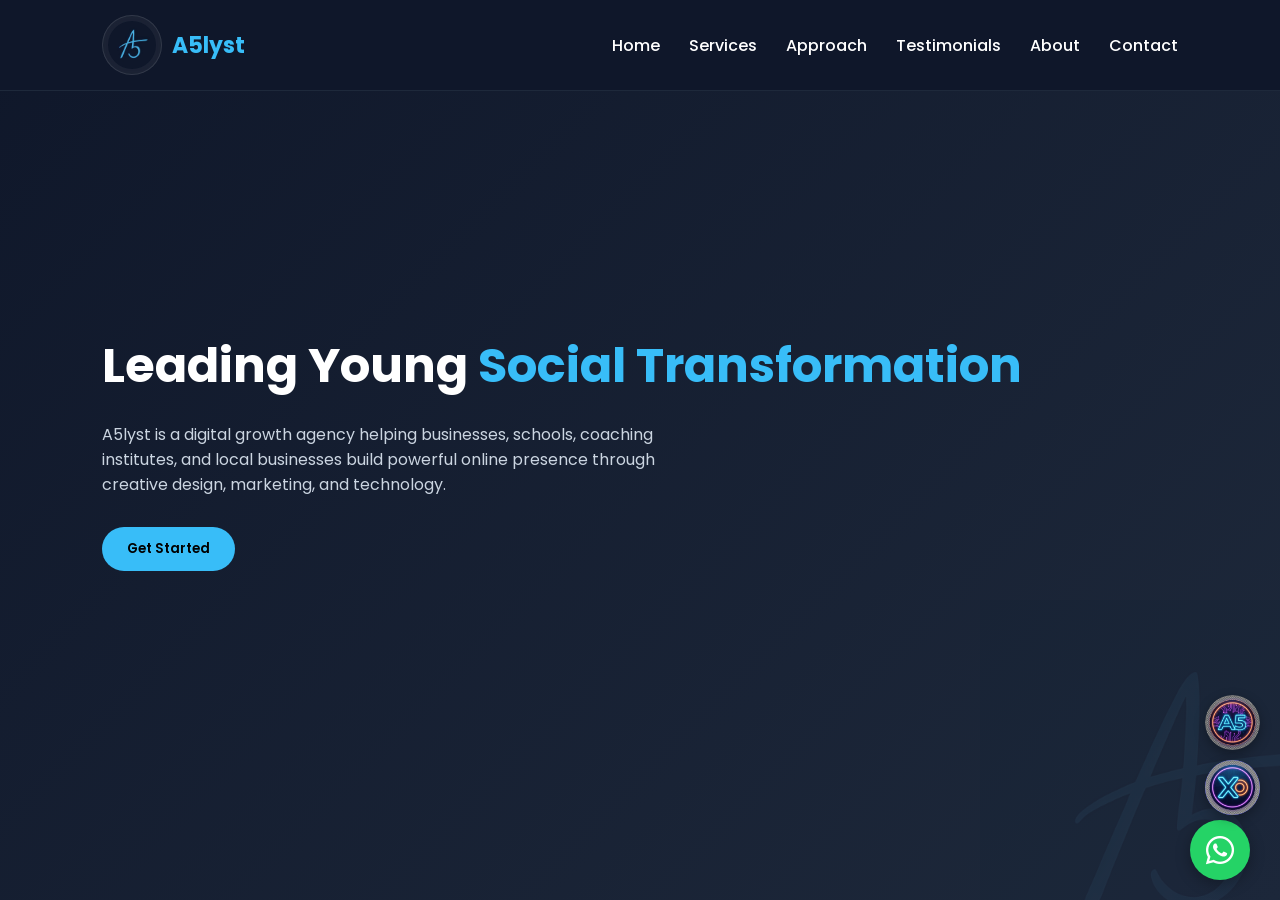
<file: index.html>
<!DOCTYPE html>
<html lang="en">
<head>
  <!-- Basic SEO -->
  <meta charset="UTF-8">
  <meta name="description" content="A5lyst helps businesses to grow online with professional social media management, reels, posters and digital presence.">
  <meta name="keywords" content="A5lyst, social media, marketing, reels digital promotion">
  <meta name="author" content="Anirudh - A5lyst">
  <meta name="viewport" content="width=device-width, initial-scale=1.0">
  
  <!-- Title & Favicon -->
  <title>A5lyst | Leading Young Social Transformation</title>
  <link rel="icon" type="image/png" href="logo.png">

  <!-- Open Graph (WhatsApp, Instagram, Facebook) -->
  <meta property="og:title" content="A5lyst - digital growth partners and business consultant">
  <meta property="og:description" content="We manage and grow your social media professionally.">
  <meta property="og:image" content="https://a5lyst.in/logo.png">
  <meta property="og:url" content="https://a5lyst.in">
  <meta property="og:type" content="website">

  <!-- Twitter Card -->
  <meta name="twitter:card" content="summary_large_image">
  <meta name="twitter:title" content="A5lyst">
  <meta name="twitter:description" content="social media management agency.">
  <meta name="twitter:image" content="https://a5lyst.in/logo.png">

  <!-- Google Fonts + Font Awesome -->
  <link href="https://fonts.googleapis.com/css2?family=Poppins:wght@300;400;600;700&display=swap" rel="stylesheet">
  <link rel="stylesheet" href="https://cdnjs.cloudflare.com/ajax/libs/font-awesome/6.0.0-beta3/css/all.min.css">
  
  <!-- External Stylesheet -->
  <link rel="stylesheet" href="style.css">
</head>
<body>

  <!-- Loading Screen -->
  <div id="loader">
    <img src="logo.png" alt="A5lyst Logo">
    <p>Welcome to A5lyst....</p>
  </div>

  <!-- Fixed Header -->
  <header>
    <div class="logo" style="display:flex;align-items:center;gap:10px;">
      <img src="logo.png" alt="A5lyst Logo" style="height:60px;width:auto;border-radius:80px;">
      <span>A5lyst</span>
    </div>
    <nav>
      <a id="nav-home">Home</a>
      <a id="nav-services">Services</a>
      <a id="nav-approach">Approach</a>
      <a id="nav-testimonials">Testimonials</a>
      <a id="nav-about">About</a>
      <a id="nav-contact">Contact</a>
    </nav>
  </header>

  <!-- SLIDE 1: Hero Section (no scroll) -->
  <div class="slide" id="slide-1">
    <section class="hero" id="home" style="position:relative;overflow:hidden; height:100vh;">
      <img src="logo.png" alt="Watermark" style="position:absolute;right:-100px;bottom:-100px;width:400px;opacity:0.05;pointer-events:none;">
      <h1>Leading Young <span>Social Transformation</span></h1>
      <p>A5lyst is a digital growth agency helping businesses, schools, coaching institutes, and local businesses build powerful online presence through creative design, marketing, and technology.</p>
      <button class="btn" id="getStartedBtn">Get Started</button>
    </section>
  </div>

  <!-- SLIDE 2: All main content (services, vision, about, contact, etc) -->
  <div class="slide" id="slide-2">
    <!-- Services Section -->
    <section class="services" id="services">
      <div class="section-title">
        <br/>
        <h2>Our Services</h2>
      </div>
      <div class="cards">
        <div class="card"><h3>Social Media Management</h3><p>Professional content creation, reels, posts, and growth strategy for schools and brands.</p></div>
        <div class="card"><h3>Website Development</h3><p>Modern, responsive, and high-performing websites built with clean design and speed.</p></div>
        <div class="card"><h3>Branding & Design</h3><p>Logos, posters, banners, and full brand identity development for strong recognition.</p></div>
        <div class="card"><h3>Digital Marketing</h3><p>Ad campaigns, lead generation, and performance marketing to grow your business.</p></div>
      </div>
    </section>

    <!-- Vision Section (Approach target) -->
    <section class="services" style="background:#0f172a;" id="vision">
      <div class="section-title"><h2>Our Vision</h2></div>
      <p class="section-subtitle">what we're building towards</p>
      <div class="vision-content">
        <i class="fas fa-rocket"></i>
        <p>We're a fresh,startup with big ambitions. Our focus is on crafting bold digital identities for small businesses and local brands from the ground up. While we're just getting started, our team is already experimenting with cutting-edge content, reels, and design strategies that will soon set new benchmarks. Stay tuned – the best is yet to come.</p>
        <br><p><strong>No fake work, no stock trust badges – just raw passion and a commitment to deliver.</strong></p>
      </div>
    </section>

    <!-- About Section -->
    <section class="about" id="about">
      <div class="section-title"><h2>About A5lyst</h2></div>
      <p><strong>A5lyst</strong> is a student-led digital growth agency with a vision to transform how businesses, schools and local brands build their online presence. Our mission is simple — Launch ideas, Amplify reach, Build strong digital identity, and Scale consistently.</p><br>
      <p><strong>Our Core Team:</strong></p>
      <p>• <strong>Anirudh (Strategy Person)</strong> – Idea development, client communication, growth planning, tech, frontend web and overall brand direction.</p>
      <p>• <strong>Anurag (editor)</strong> – Reel editing, content polishing and creative execution and research.</p>
      <p>• <strong>Harsh (Creative Editor & Content Strategist)</strong> – Aesthetic edits, content improvement suggestions, captions and research/engagement ideas.</p>
      <p>• <strong>Aryan (Media & Production Head)</strong> – School visits, video shoots, photography and raw content collection.</p><br>
      <p>Together, we combine creativity, strategy and consistency to help institutions and brands grow digitally with confidence.</p>
    </section>

    <!-- Contact Section -->
    <section class="contact" id="contact">
      <div class="section-title"><h2>Contact Us</h2></div>
      <form id="contactForm" action="https://formspree.io/f/" method="POST">
        <input type="text" name="name" placeholder="Your Name" required>
        <input type="email" name="email" placeholder="Your Email" required>
        <textarea name="message" rows="5" placeholder="Your Message" required></textarea>
        <button type="submit" class="btn">Send Message</button>
      </form>
    </section>
<!-- Testimonials Section -->
<section class="testimonials" id="testimonials">
  <div class="section-title">
    <h2>What Clients Say</h2>
    <p class="section-subtitle">Trusted by businesses & creators</p>
  </div>
  <div class="testimonial-grid">
    <div class="testimonial-card">
      <i class="fas fa-quote-left"></i>
      <p>"A5lyst completely transformed our social media presence. Our engagement grew by over 200% in just two months. Highly professional and creative team!"</p>
      <h4>—_________</h4>
      <span>_________</span>
    </div>
    <div class="testimonial-card">
      <i class="fas fa-quote-left"></i>
      <p>"The website they built for us is fast, modern, and looks amazing on all devices. Their attention to detail is unmatched."</p>
      <h4>—________</h4>
      <span>_______</span>
    </div>
    <div class="testimonial-card highlight">
      <i class="fas fa-globe"></i>
      <p><strong>Check out a website we built:</strong><br>
      <a href="https://a5-xis.vercel.app/" target="_blank" rel="noopener" class="external-link">View our projects→</a></p>
      <h4>— Team (A5lyst)</h4>
      <span>Developers</span>
    </div>
  </div>
</section>

    <!-- Social Connect Section (Work / Social links) -->
    <section class="services" style="background:#111827; padding:60px 8%;" id="connect">
      <div class="section-title"><h2>Connect with us</h2></div>
      <div class="connect-links">
        <a href="https://www.instagram.com/a5lyst?igsh=ZTBrN3lpYjA1Y3Q=" target="_blank" rel="noopener" aria-label="Instagram"><i class="fab fa-instagram"></i></a>
        <a href="https://www.facebook.com/share/1GR3Weui5L/" target="_blank" rel="noopener" aria-label="Facebook"><i class="fab fa-facebook"></i></a>
        <a href="https://youtube.com/@a5lyst2007?si=leZ2L7e2eTDxWR35" target="_blank" rel="noopener" aria-label="youtube"><i class="fab fa-youtube"></i></a>
        <a href="https://www.linkedin.com/company/A5lyst-digital-works" target="_blank" rel="noopener" aria-label="linkedin"><i class="fab fa-linkedin"></i></a>
        <a href="https://x.com/a5lyst" target="_blank" rel="noopener" aria-label="twitter"><i class="fab fa-twitter"></i></a>
      </div>
    </section>

    <!-- First Footer -->
    <footer>© 2026 A5lyst | All Rights Reserved</footer>
    <!-- Second Footer (Branding) -->
    <footer>
      <div style="max-width:1200px;margin:auto;display:flex;flex-direction:column;gap:10px;align-items:center;text-align:center;">
        <p style="font-weight:600;color:#38bdf8;font-size:18px;">A5lyst</p>
        <p style="color:#94a3b8;font-size:14px;">Leading Young Social Transformation</p>
        <p style="font-size:13px;color:#94a3b8;">Built and Maintained by <strong style="color:#38bdf8;">Team A5lyst</strong></p>
      </div>
    </footer>
  </div>

  <!-- Back to Top Button -->
  <button id="backToTop" aria-label="Back to top"><i class="fas fa-arrow-up"></i></button>
  <!-- Floating WhatsApp Button -->
<a href="https://wa.me/919335881675?text=Hello%20A5lyst%20team!%20I%20need%20a%20consultation." 
   class="whatsapp-float" 
   target="_blank" 
   rel="noopener noreferrer"
   aria-label="Chat on WhatsApp">
  <i class="fab fa-whatsapp"></i>
  <span class="whatsapp-tooltip">Get Consulted</span>
</a>
<!-- Tic-Tac-Toe Floating Button with Logo -->
<a href="tic.html" target="_blank" class="tictactoe-float-btn" title="Play Tic-Tac-Toe!">
    <img src="x.png" alt="Tic-Tac-Toe" class="btn-logo">
</a>

</a>
<!-- AI Floating Button with Logo -->
<a href="ai.html" target="_blank" class="ai-float-btn" title="Open AI!">
    <img src="ai.png" alt="AI" class="btn-logo">
</a>


  <!-- External JavaScript -->
  <script src="script.js"></script>
</body>
</html>
</file>
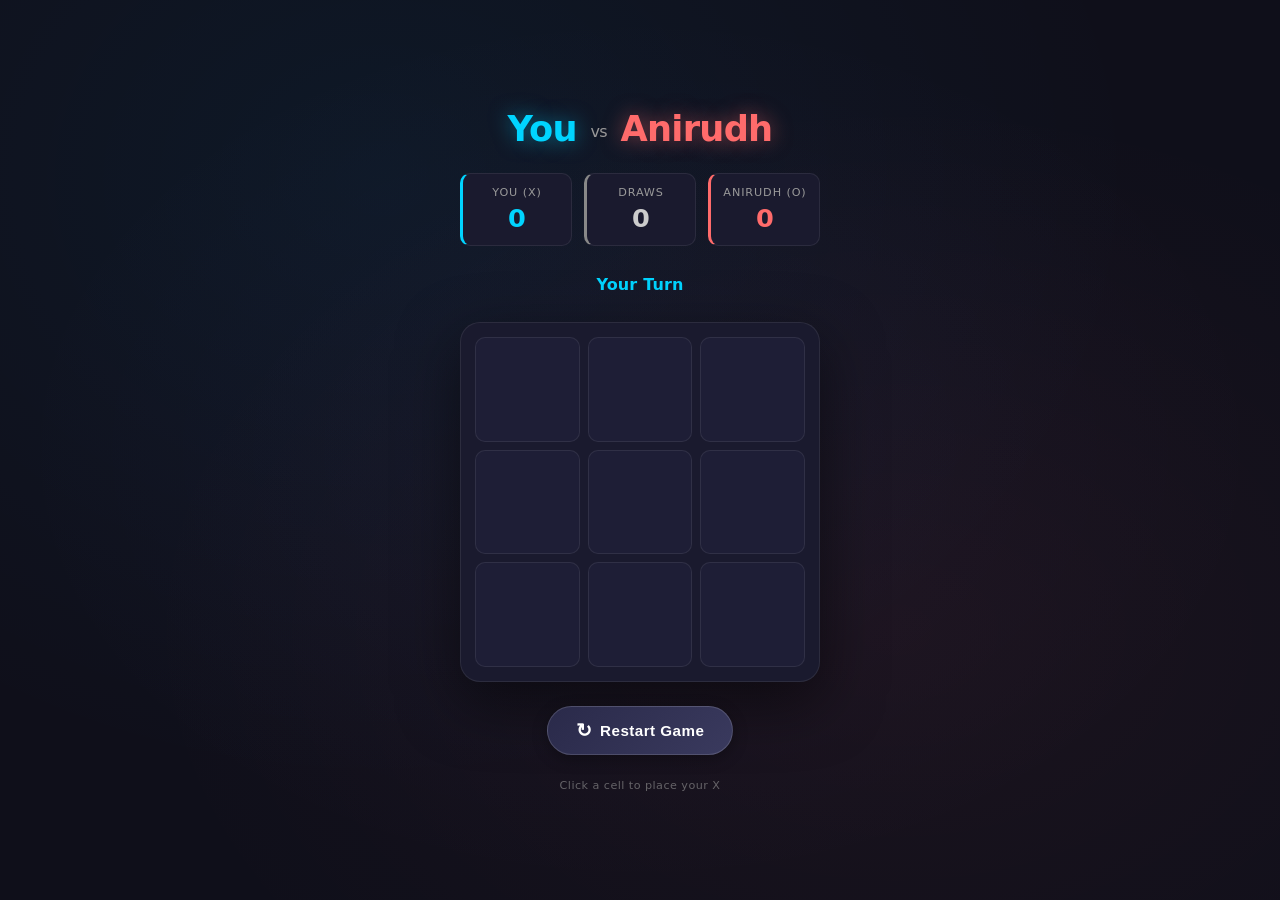
<file: tic.html>
<!-- tic.html -->
<!DOCTYPE html>
<html lang="en">
<head>
    <meta charset="UTF-8">
    <meta name="viewport" content="width=device-width, initial-scale=1.0">
    <title>Tic Tac Toe — Player vs Anirudh</title>
    <link rel="stylesheet" href="tac.css">
</head>
<body>
    <div class="container">
        <!-- Title -->
        <h1 class="title">
            <span class="accent-x">You</span>
            <span class="vs">vs</span>
            <span class="accent-o">Anirudh</span>
        </h1>

        <!-- Scoreboard -->
        <div class="scoreboard">
            <div class="score-card player-score">
                <div class="score-label">You (X)</div>
                <div class="score-value" id="playerScore">0</div>
            </div>
            <div class="score-card draw-score">
                <div class="score-label">Draws</div>
                <div class="score-value" id="drawScore">0</div>
            </div>
            <div class="score-card ai-score">
                <div class="score-label">Anirudh (O)</div>
                <div class="score-value" id="aiScore">0</div>
            </div>
        </div>

        <!-- Status -->
        <div class="status player-turn" id="status">Your Turn</div>

        <!-- Board -->
        <div class="board-wrapper">
            <div class="board" id="board">
                <div class="cell" data-index="0" aria-label="Cell 1"></div>
                <div class="cell" data-index="1" aria-label="Cell 2"></div>
                <div class="cell" data-index="2" aria-label="Cell 3"></div>
                <div class="cell" data-index="3" aria-label="Cell 4"></div>
                <div class="cell" data-index="4" aria-label="Cell 5"></div>
                <div class="cell" data-index="5" aria-label="Cell 6"></div>
                <div class="cell" data-index="6" aria-label="Cell 7"></div>
                <div class="cell" data-index="7" aria-label="Cell 8"></div>
                <div class="cell" data-index="8" aria-label="Cell 9"></div>
            </div>
        </div>

        <!-- Restart Button -->
        <button class="restart-btn" id="restartBtn" aria-label="Restart game">
            <span class="restart-icon">↻</span> Restart Game
        </button>

        <span class="footer-note">Click a cell to place your X</span>
    </div>

    <script src="toe.js"></script>
</body>
</html>
</file>
<file: style.css>
/* ----- base styles ----- */
* {
  margin: 0;
  padding: 0;
  box-sizing: border-box;
  font-family: 'Poppins', sans-serif;
  scroll-behavior: smooth;
}

body {
  background: #0f172a;
  color: #fff;
  overflow: hidden;
  transition: overflow 0s;
}

body.scroll-allowed {
  overflow: auto;
}

/* Loader */
#loader {
  position: fixed;
  width: 100%;
  height: 100vh;
  background: #0f172a;
  display: flex;
  justify-content: center;
  align-items: center;
  z-index: 2000;
  flex-direction: column;
}

#loader img {
  width: 80px;
  margin-bottom: 20px;
  animation: pulse 1.5s infinite;
}

@keyframes pulse {
  0% { transform: scale(1); }
  50% { transform: scale(1.1); }
  100% { transform: scale(1); }
}

/* Logo effect */
.logo img {
  backdrop-filter: blur(10px);
  background: rgba(255,255,255,0.05);
  padding: 5px;
  border-radius: 12px;
  border: 1px solid rgba(255,255,255,0.1);
}

a {
  text-decoration: none;
  color: inherit;
}

/* Header */
header {
  position: fixed;
  width: 100%;
  top: 0;
  left: 0;
  background: #0f172a;
  padding: 15px 8%;
  display: flex;
  justify-content: space-between;
  align-items: center;
  z-index: 1000;
  border-bottom: 1px solid #1e293b;
}

.logo {
  font-size: 22px;
  font-weight: 700;
  color: #38bdf8;
  display: flex;
  align-items: center;
}

nav a {
  margin-left: 25px;
  font-weight: 500;
  transition: .3s;
  cursor: pointer;
}

nav a:hover {
  color: #38bdf8;
}

/* Sections */
section {
  padding: 100px 8%;
  opacity: 0;
  transform: translateY(30px);
  transition: opacity 0.8s ease, transform 0.8s ease;
}

section.visible {
  opacity: 1;
  transform: translateY(0);
}

/* Hero */
.hero {
  height: 100vh;
  display: flex;
  flex-direction: column;
  justify-content: center;
  align-items: flex-start;
  background: linear-gradient(135deg, #0f172a, #1e293b);
}

.hero h1 {
  font-size: 48px;
  margin-bottom: 20px;
}

.hero span {
  color: #38bdf8;
}

.hero p {
  max-width: 600px;
  margin-bottom: 30px;
  color: #cbd5e1;
}

/* Buttons */
.btn {
  padding: 12px 25px;
  background: #38bdf8;
  border: none;
  border-radius: 30px;
  color: #000;
  font-weight: 600;
  cursor: pointer;
  transition: .3s;
}

.btn:hover {
  background: #0ea5e9;
  transform: scale(1.05);
  box-shadow: 0 10px 20px rgba(56,189,248,0.3);
}

/* Services section */
.services {
  background: #111827;
}

.section-title {
  text-align: center;
  margin-bottom: 50px;
}

.section-title h2 {
  font-size: 32px;
}

.cards {
  display: grid;
  grid-template-columns: repeat(auto-fit, minmax(250px, 1fr));
  gap: 25px;
}

.card {
  background: #1e293b;
  padding: 25px;
  border-radius: 15px;
  transition: all 0.4s cubic-bezier(0.175, 0.885, 0.32, 1.275);
  position: relative;
}

.card:hover {
  transform: translateY(-15px) scale(1.02);
  background: #334155;
  box-shadow: 0 20px 30px rgba(0,0,0,0.4);
}

.card h3 {
  margin-bottom: 15px;
  color: #38bdf8;
}

.card::after {
  content: '';
  position: absolute;
  top: 0;
  left: 0;
  right: 0;
  bottom: 0;
  border-radius: 15px;
  padding: 2px;
  background: linear-gradient(45deg, #38bdf8, #8b5cf6, #38bdf8);
  -webkit-mask: linear-gradient(#fff 0 0) content-box, linear-gradient(#fff 0 0);
  mask: linear-gradient(#fff 0 0) content-box, linear-gradient(#fff 0 0);
  -webkit-mask-composite: xor;
  mask-composite: exclude;
  opacity: 0;
  transition: 0.4s;
}

.card:hover::after {
  opacity: 1;
}

/* About */
.about {
  background: #0f172a;
}

.about p {
  max-width: 800px;
  color: #cbd5e1;
  line-height: 1.6;
}

/* Contact */
.contact {
  background: #111827;
}

form {
  max-width: 500px;
  margin: auto;
  display: flex;
  flex-direction: column;
  gap: 15px;
}

input, textarea {
  padding: 12px;
  border: none;
  border-radius: 8px;
  background: #1e293b;
  color: #fff;
  transition: 0.3s;
}

input:focus, textarea:focus {
  outline: 2px solid #38bdf8;
  transform: scale(1.02);
}

/* Footer */
footer {
  text-align: center;
  padding: 20px;
  background: #0f172a;
  border-top: 1px solid #1e293b;
  color: #94a3b8;
}

/* Slide structure */
.slide {
  min-height: 100vh;
  width: 100%;
}

#slide-1 {
  display: block;
}

#slide-2 {
  display: none;
}

body.show-slide-2 #slide-1 {
  display: none;
}

body.show-slide-2 #slide-2 {
  display: block;
}

/* Scroll padding */
html {
  scroll-padding-top: 90px;
}

/* Social connect icons */
.connect-links {
  display: flex;
  justify-content: center;
  gap: 30px;
  margin-top: 30px;
  flex-wrap: wrap;
}

.connect-links a {
  background: #1e293b;
  width: 55px;
  height: 55px;
  border-radius: 50%;
  display: flex;
  align-items: center;
  justify-content: center;
  font-size: 1.8rem;
  color: #38bdf8;
  transition: 0.3s;
  border: 1px solid #334155;
  animation: pulse-icon 2s infinite;
}

@keyframes pulse-icon {
  0% { transform: scale(1); }
  50% { transform: scale(1.1); box-shadow: 0 0 15px #38bdf8; }
  100% { transform: scale(1); }
}

.connect-links a:hover {
  background: #38bdf8;
  color: #0f172a;
  animation: none;
  transform: scale(1.2) rotate(5deg);
}

/* Back to top button */
#backToTop {
  position: fixed;
  bottom: 30px;
  right: 30px;
  background: #38bdf8;
  color: #0f172a;
  width: 50px;
  height: 50px;
  border-radius: 50%;
  display: flex;
  align-items: center;
  justify-content: center;
  font-size: 1.5rem;
  cursor: pointer;
  border: none;
  box-shadow: 0 4px 12px rgba(0,0,0,0.3);
  opacity: 0;
  visibility: hidden;
  transition: 0.3s;
  z-index: 999;
}

#backToTop.show {
  opacity: 1;
  visibility: visible;
}

#backToTop:hover {
  background: #0ea5e9;
  transform: scale(1.1) rotate(360deg);
}

.section-subtitle {
  text-align: center;
  color: #94a3b8;
  margin-top: -20px;
  margin-bottom: 40px;
}

.vision-content {
  max-width: 800px;
  margin: 0 auto;
  text-align: center;
  color: #cbd5e1;
  line-height: 1.8;
}

.vision-content i {
  color: #38bdf8;
  font-size: 3rem;
  margin-bottom: 20px;
  animation: float 4s ease-in-out infinite;
}

@keyframes float {
  0% { transform: translateY(0px); }
  50% { transform: translateY(-10px); }
  100% { transform: translateY(0px); }
}

/* Responsive */
@media (max-width: 768px) {
  .hero h1 {
    font-size: 32px;
  }
}
/* Floating WhatsApp Button */
.whatsapp-float {
  position: fixed;
  bottom: 20px;
  right: 30px;
  background-color: #25D366;
  color: white;
  width: 60px;
  height: 60px;
  border-radius: 50%;
  display: flex;
  align-items: center;
  justify-content: center;
  font-size: 2rem;
  box-shadow: 0 4px 15px rgba(0, 0, 0, 0.3);
  transition: all 0.3s ease;
  z-index: 999;
  text-decoration: none;
}

.whatsapp-float:hover {
  transform: scale(1.1);
  background-color: #128C7E;
  box-shadow: 0 6px 20px rgba(37, 211, 102, 0.4);
}

/* Tooltip text */
.whatsapp-tooltip {
  position: absolute;
  right: 70px;
  background-color: #1e293b;
  color: #fff;
  padding: 6px 12px;
  border-radius: 20px;
  font-size: 0.8rem;
  font-weight: 500;
  white-space: nowrap;
  opacity: 0;
  visibility: hidden;
  transition: opacity 0.3s, visibility 0.3s;
  pointer-events: none;
  box-shadow: 0 2px 8px rgba(0,0,0,0.2);
  font-family: 'Poppins', sans-serif;
}

.whatsapp-float:hover .whatsapp-tooltip {
  opacity: 1;
  visibility: visible;
}

/* Responsive adjustment for mobile */
@media (max-width: 768px) {
  .whatsapp-float {
    width: 50px;
    height: 50px;
    font-size: 1.6rem;
    bottom: 40px;
    left: 20px;
  }
  .whatsapp-tooltip {
    left: 60px;
    font-size: 0.7rem;
    padding: 4px 10px;
  }
}
/* ----- Testimonials Section ----- */
.testimonials {
  background: #0f172a;
}

.testimonial-grid {
  display: grid;
  grid-template-columns: repeat(auto-fit, minmax(280px, 1fr));
  gap: 30px;
  max-width: 1200px;
  margin: 0 auto;
}

.testimonial-card {
  background: #1e293b;
  padding: 30px 25px;
  border-radius: 20px;
  transition: transform 0.3s ease, box-shadow 0.3s ease;
  position: relative;
  border: 1px solid #334155;
}

.testimonial-card:hover {
  transform: translateY(-8px);
  box-shadow: 0 20px 30px rgba(0, 0, 0, 0.4);
  border-color: #38bdf8;
}

.testimonial-card i {
  font-size: 2rem;
  color: #38bdf8;
  margin-bottom: 20px;
  opacity: 0.7;
}

.testimonial-card p {
  color: #cbd5e1;
  line-height: 1.6;
  margin-bottom: 20px;
}

.testimonial-card h4 {
  color: #38bdf8;
  margin-bottom: 5px;
  font-size: 1.1rem;
}

.testimonial-card span {
  color: #94a3b8;
  font-size: 0.85rem;
}

.highlight {
  background: linear-gradient(135deg, #1e293b, #0f172a);
  border: 1px solid #38bdf8;
  box-shadow: 0 0 15px rgba(56, 189, 248, 0.1);
}

.external-link {
  display: inline-block;
  margin-top: 10px;
  color: #38bdf8;
  font-weight: 600;
  text-decoration: none;
  border-bottom: 2px solid #38bdf8;
  transition: 0.2s;
}

.external-link:hover {
  color: #0ea5e9;
  border-bottom-color: #0ea5e9;
  transform: translateX(5px);
}
/* Tic-Tac-Toe Floating Button Style (Updated) */
.tictactoe-float-btn {
    position: fixed;
    bottom: 85px;
    right: 20px;
    z-index: 9999;
    /* background color hata sakte hain agar logo transparent background wala hai, ya phir ise aise hi rehne dein */
    background: #6366f1; 
    border-radius: 50%;
    width: 55px;
    height: 55px;
    display: flex;
    align-items: center;
    justify-content: center;
    text-decoration: none;
    box-shadow: 0 4px 12px rgba(0, 0, 0, 0.3);
    transition: transform 0.3s ease, background 0.3s ease;
    overflow: hidden; /* taaki logo circle se bahar na nikle */
}

.tictactoe-float-btn:hover {
    transform: scale(1.1);
}

/* Image (Logo) Style inside button */
.btn-logo {
    width: 100%; /* Logo button ko pura cover karega */
    height: 100%;
    object-fit: cover; /* Image ko stretch hone se bachayega */
    border-radius: 50%;
}
/* AI Floating Button Style */
.ai-float-btn {
    position: fixed;
    bottom: 150px; /* Tic-Tac-Toe button ke upar */
    right: 20px;
    z-index: 9999;
    /* background color remove kar dein agar logo transparent hai */
    border-radius: 50%;
    width: 55px;
    height: 55px;
    display: flex;
    align-items: center;
    justify-content: center;
    text-decoration: none;
    box-shadow: 0 4px 12px rgba(0, 0, 0, 0.3);
    transition: transform 0.3s ease;
    overflow: hidden; /* taaki logo circle se bahar na nikle */
}

.ai-float-btn:hover {
    transform: scale(1.1);
}

/* Note: Agar .btn-logo class pehle hi define kar li hai Tic-Tac-Toe ke liye,
   toh wo yahan bhi kaam karegi (logo ko button mein fit karegi).
   Agar nahi ki hai, toh ye bhi add kar lein:
*/
.btn-logo {
    width: 100%;
    height: 100%;
    object-fit: cover;
    border-radius: 50%;
}
</file>
<file: tac.css>
/* tac.css */
:root {
    --bg: #0f0f1a;
    --surface: #1a1a2e;
    --cell-bg: #1e1e36;
    --cell-hover: #28284a;
    --x-color: #00d4ff;
    --x-glow: rgba(0, 212, 255, 0.5);
    --o-color: #ff6b6b;
    --o-glow: rgba(255, 107, 107, 0.5);
    --win-color: #ffd700;
    --win-glow: rgba(255, 215, 0, 0.7);
    --text: #e0e0e0;
    --text-muted: #999;
    --border: rgba(255, 255, 255, 0.08);
    --shadow-lg: 0 20px 60px rgba(0, 0, 0, 0.5);
    --radius-sm: 10px;
    --radius-md: 16px;
    --radius-lg: 20px;
    --transition-fast: 0.15s cubic-bezier(0.4, 0, 0.2, 1);
    --transition-smooth: 0.3s cubic-bezier(0.4, 0, 0.2, 1);
}

* {
    margin: 0;
    padding: 0;
    box-sizing: border-box;
}

body {
    display: flex;
    align-items: center;
    justify-content: center;
    min-height: 100vh;
    background: var(--bg);
    background-image:
        radial-gradient(ellipse at 30% 20%, rgba(0, 180, 255, 0.06) 0%, transparent 60%),
        radial-gradient(ellipse at 70% 70%, rgba(255, 100, 100, 0.05) 0%, transparent 60%),
        radial-gradient(ellipse at 50% 50%, rgba(180, 120, 255, 0.04) 0%, transparent 70%);
    font-family: 'Segoe UI', system-ui, -apple-system, 'Helvetica Neue', sans-serif;
    -webkit-tap-highlight-color: transparent;
    user-select: none;
    -webkit-user-select: none;
    padding: 20px;
}

.container {
    display: flex;
    flex-direction: column;
    align-items: center;
    gap: 24px;
    width: 100%;
    max-width: 420px;
}

/* ---- Title ---- */
.title {
    font-size: 2.2rem;
    font-weight: 700;
    letter-spacing: -0.02em;
    color: #fff;
    text-align: center;
    position: relative;
}
.title .accent-x {
    color: var(--x-color);
    text-shadow: 0 0 20px var(--x-glow);
}
.title .accent-o {
    color: var(--o-color);
    text-shadow: 0 0 20px var(--o-glow);
}
.title .vs {
    font-size: 1rem;
    font-weight: 500;
    color: var(--text-muted);
    margin: 0 2px;
    vertical-align: middle;
}

/* ---- Scoreboard ---- */
.scoreboard {
    display: flex;
    gap: 12px;
    width: 100%;
    max-width: 360px;
}
.score-card {
    flex: 1;
    background: var(--surface);
    border: 1px solid var(--border);
    border-radius: var(--radius-sm);
    padding: 12px 8px;
    text-align: center;
    transition: var(--transition-smooth);
}
.score-card.player-score { border-left: 3px solid var(--x-color); }
.score-card.draw-score   { border-left: 3px solid #888; }
.score-card.ai-score     { border-left: 3px solid var(--o-color); }

.score-label {
    font-size: 0.7rem;
    text-transform: uppercase;
    letter-spacing: 0.08em;
    color: var(--text-muted);
    margin-bottom: 4px;
}
.score-value {
    font-size: 1.6rem;
    font-weight: 700;
    color: #fff;
    transition: var(--transition-fast);
}
.score-card.player-score .score-value { color: var(--x-color); }
.score-card.ai-score .score-value     { color: var(--o-color); }
.score-card.draw-score .score-value   { color: #ccc; }

/* ---- Status ---- */
.status {
    font-size: 1rem;
    font-weight: 600;
    color: var(--text);
    text-align: center;
    min-height: 28px;
    display: flex;
    align-items: center;
    justify-content: center;
    gap: 8px;
    transition: color var(--transition-smooth);
    letter-spacing: 0.01em;
}
.status.player-turn { color: var(--x-color); }
.status.ai-turn {
    color: var(--o-color);
    animation: pulseDot 0.9s ease-in-out infinite;
}
.status.win-state {
    color: var(--win-color);
    text-shadow: 0 0 18px var(--win-glow);
    font-weight: 700;
    animation: celebratePulse 0.6s ease-in-out infinite;
}
.status.lose-state  { color: var(--o-color); }
.status.draw-state  { color: #ccc; }

@keyframes pulseDot {
    0%, 100% { opacity: 1; }
    50%      { opacity: 0.45; }
}
@keyframes celebratePulse {
    0%, 100% { transform: scale(1); }
    50%      { transform: scale(1.06); }
}

/* ---- Board ---- */
.board-wrapper {
    background: var(--surface);
    border: 1px solid var(--border);
    border-radius: var(--radius-lg);
    padding: 14px;
    box-shadow: var(--shadow-lg);
    transition: var(--transition-smooth);
}
.board {
    display: grid;
    grid-template-columns: repeat(3, 1fr);
    grid-template-rows: repeat(3, 1fr);
    gap: 8px;
    width: 330px;
    height: 330px;
    max-width: 85vw;
    max-height: 85vw;
}
@media (max-width: 400px) {
    .board { width: 280px; height: 280px; gap: 6px; }
    .board-wrapper { padding: 10px; }
}
@media (max-width: 320px) {
    .board { width: 240px; height: 240px; gap: 5px; }
    .board-wrapper { padding: 8px; }
}

/* ---- Cells ---- */
.cell {
    background: var(--cell-bg);
    border: 1px solid var(--border);
    border-radius: var(--radius-sm);
    cursor: pointer;
    display: flex;
    align-items: center;
    justify-content: center;
    font-size: 2.8rem;
    font-weight: 700;
    color: transparent;
    transition: background var(--transition-fast), border-color var(--transition-fast),
                transform var(--transition-fast), box-shadow var(--transition-fast);
    position: relative;
    overflow: hidden;
}
.cell:hover:not(.filled):not(.game-over-cell) {
    background: var(--cell-hover);
    border-color: rgba(255, 255, 255, 0.2);
    transform: translateY(-2px);
    box-shadow: 0 6px 20px rgba(0, 0, 0, 0.3);
}
.cell:active:not(.filled):not(.game-over-cell) {
    transform: scale(0.94);
    transition: transform 0.08s cubic-bezier(0.4, 0, 0.2, 1);
}
.cell.filled, .cell.game-over-cell {
    cursor: default;
    pointer-events: none;
}

/* X & O styling with glow and pop animation */
.cell.x-mark {
    color: var(--x-color);
    text-shadow: 0 0 18px var(--x-glow), 0 0 40px rgba(0, 212, 255, 0.3);
    animation: popIn 0.35s cubic-bezier(0.175, 0.885, 0.32, 1.275) forwards;
}
.cell.o-mark {
    color: var(--o-color);
    text-shadow: 0 0 18px var(--o-glow), 0 0 40px rgba(255, 107, 107, 0.3);
    animation: popIn 0.35s cubic-bezier(0.175, 0.885, 0.32, 1.275) forwards;
}

/* Winning cells */
.cell.winning {
    background: rgba(255, 215, 0, 0.18) !important;
    border-color: var(--win-color) !important;
    box-shadow: 0 0 22px var(--win-glow), inset 0 0 22px rgba(255, 215, 0, 0.25) !important;
    animation: winGlow 0.7s ease-in-out infinite !important;
    z-index: 2;
}

@keyframes popIn {
    0%   { transform: scale(0); opacity: 0; }
    65%  { transform: scale(1.15); opacity: 1; }
    100% { transform: scale(1); opacity: 1; }
}
@keyframes winGlow {
    0%, 100% { box-shadow: 0 0 18px var(--win-glow), inset 0 0 18px rgba(255, 215, 0, 0.2); transform: scale(1); }
    50%      { box-shadow: 0 0 35px rgba(255, 215, 0, 0.9), inset 0 0 30px rgba(255, 215, 0, 0.35); transform: scale(1.04); }
}

/* ---- Restart Button ---- */
.restart-btn {
    display: inline-flex;
    align-items: center;
    gap: 8px;
    padding: 12px 28px;
    font-size: 0.95rem;
    font-weight: 600;
    letter-spacing: 0.03em;
    color: #fff;
    background: linear-gradient(135deg, #2a2a4a 0%, #3a3a5e 100%);
    border: 1px solid rgba(255, 255, 255, 0.15);
    border-radius: 50px;
    cursor: pointer;
    transition: all var(--transition-smooth);
    box-shadow: 0 4px 15px rgba(0, 0, 0, 0.3);
    outline: none;
    -webkit-tap-highlight-color: transparent;
}
.restart-btn:hover {
    background: linear-gradient(135deg, #35355a 0%, #484878 100%);
    border-color: rgba(255, 255, 255, 0.3);
    box-shadow: 0 8px 25px rgba(0, 0, 0, 0.4);
    transform: translateY(-2px);
}
.restart-btn:active {
    transform: scale(0.95);
    transition: transform 0.1s;
    box-shadow: 0 2px 8px rgba(0, 0, 0, 0.3);
}
.restart-icon {
    font-size: 1.2rem;
    display: inline-block;
    transition: transform var(--transition-smooth);
}
.restart-btn:hover .restart-icon {
    transform: rotate(180deg);
}

/* ---- Footer ---- */
.footer-note {
    font-size: 0.7rem;
    color: var(--text-muted);
    letter-spacing: 0.04em;
    opacity: 0.6;
}
</file>
